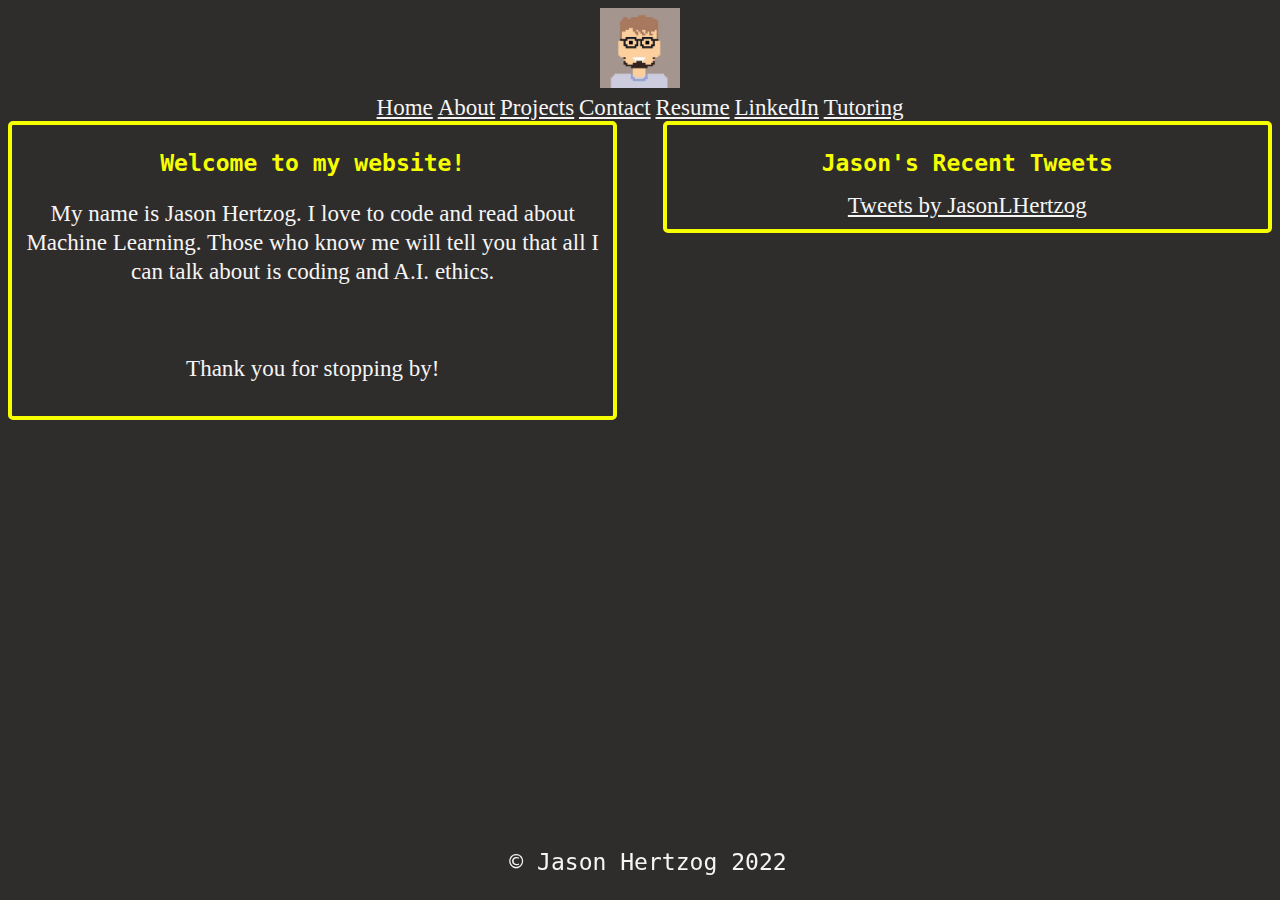
<file: index.html>
<!-- Hi person looking at my code! You should hire me :) -->
<!DOCTYPE html>
<html lang="en">
<head>
    <meta charset="UTF-8">
    <meta http-equiv="X-UA-Compatible" content="IE=edge">
    <meta name="viewport" content="width=device-width, initial-scale=1.0">
    <title>Jason Hertzog's Website</title>
    <link rel="stylesheet" href="style.css">
    <script src="main.js"></script>
</head>
<body>
    <!-- Navbar hamburger -->
    <div class="navbar">
        <div class="navbar-container">
            <div class="navbar-hamburger">
                <div class="navbar-hamburger-line"></div>
                <div class="navbar-hamburger-line"></div>
                <div class="navbar-hamburger-line"></div>
            </div>
            <div class="navbar-logo">
                <a href="index.html">
                    <!-- Display cartoon avatar, resized-->
                    <img src="images/my_avatar.jpg" alt="Jason Hertzog's Logo" width="80" heigth="80">
                </a>
            </div>
            <div class="navbar-links">
                <!-- Home page. -->
                <a href="index.html">Home</a>
                <!-- About Me. May remove later. -->
                <a href="about.html">About</a>
                <!-- Github projects, as well as any others. -->
                <a href="projects.html">Projects</a>
                <!-- Contact page with my email and social media. -->
                <a href="contact.html">Contact</a>
                <!-- Simple page with resume.-->
                <a href="resume.html">Resume</a>
                <!-- open Linkedin using new tab. -->
                <a href="https://www.linkedin.com/in/jason-hertzog/" target="_blank">LinkedIn</a>
                <!-- Tutoring -->
                <a href="tutoring.html">Tutoring</a>

            </div>
        </div>
    </div>
    <!-- Welcome -->
    <div class="left">
        <div class="welcome-container">
            <div class="welcome-text">
                <h1>Welcome to my website!</h1>
                <p>My name is Jason Hertzog. I love to code and read about Machine Learning. Those who know me will tell you that all I can talk about is coding and A.I. ethics.</p>
                <br>
                <p>Thank you for stopping by!</p>
            </div>
        </div>
    </div>
    <div class="right">
        <div class="recent-container">
            <h1>Jason's Recent Tweets</h1>
            <a class="twitter-timeline" href="https://twitter.com/JasonLHertzog?ref_src=twsrc%5Etfw">Tweets by JasonLHertzog</a> <script async src="https://platform.twitter.com/widgets.js" charset="utf-8"></script>
        </div>
    </div>
</body>
<br>
 <!-- Footer --> 
<footer> 
    <div class="footer">
        <div class="footer-container">
            <div class="footer-text">
                <p>&copy; Jason Hertzog 2022</p>
            </div>
        </div>
    </div>
</footer>
</html>
</file>
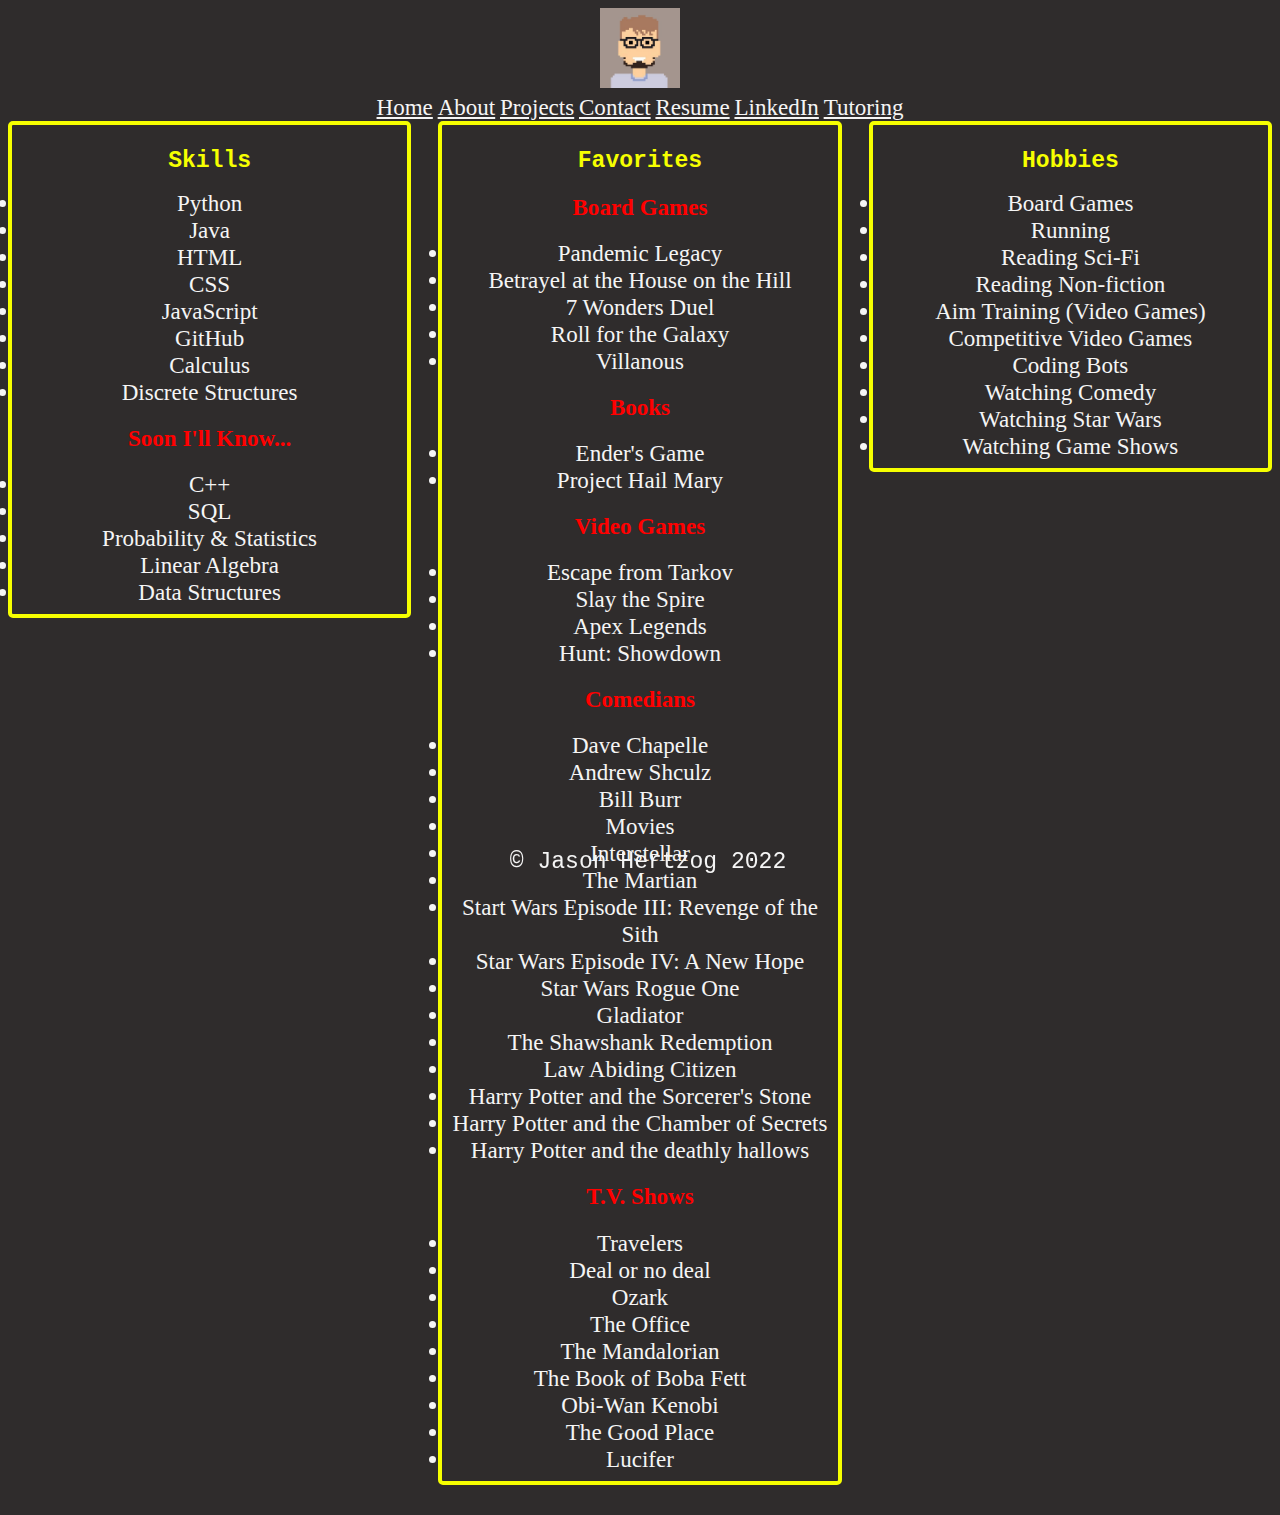
<file: about.html>
<!-- Hi person looking at my code! You should hire me :) -->
<!DOCTYPE html>
<html lang="en">
<head>
    <meta charset="UTF-8">
    <meta http-equiv="X-UA-Compatible" content="IE=edge">
    <meta name="viewport" content="width=device-width, initial-scale=1.0">
    <title>About Jason Hertzog</title>
    <script src="main.js"></script>
    <link rel="stylesheet" href="style.css">
</head>
<body>
    <!-- Navbar hamburger -->
    <div class="navbar">
        <div class="navbar-container">
            <div class="navbar-hamburger">
                <div class="navbar-hamburger-line"></div>
                <div class="navbar-hamburger-line"></div>
                <div class="navbar-hamburger-line"></div>
            </div>
            <div class="navbar-logo">
                <a href="index.html">
                    <!-- Display cartoon avatar, resized-->
                    <img src="images/my_avatar.jpg" alt="Jason Hertzog's Logo" width="80" heigth="80">
                </a>
            </div>
            <div class="navbar-links">
                <!-- Home page. -->
                <a href="index.html">Home</a>
                <!-- About Me. May remove later. -->
                <a href="about.html">About</a>
                <!-- Github projects, as well as any others. -->
                <a href="projects.html">Projects</a>
                <!-- Contact page with my email and social media. -->
                <a href="contact.html">Contact</a>
                <!-- Simple page with resume.-->
                <a href="resume.html">Resume</a>
                <!-- open Linkedin using new tab. -->
                <a href="https://www.linkedin.com/in/jason-hertzog/" target="_blank">LinkedIn</a>
                <!-- Tutoring -->
                <a href="tutoring.html">Tutoring</a>

            </div>
        </div>
    </div>
    <!-- site is split into two sections if the screen is wide enough -->
    <!-- Section 1: Skills ; Section 2: Hobbies-->
    <!-- Section 1: Skills using column left from style.css -->
    <div class ="column-left" >
        <!-- Display listed skills -->
        <h1>Skills</h1>
        <li>Python</li>
        <li>Java</li>
        <li>HTML</li>
        <li>CSS</li>
        <li>JavaScript</li>
        <li>GitHub</li>
        <li>Calculus</li>
        <li>Discrete Structures</li>
        <!-- Skills I am learning next -->
        <h2>Soon I'll Know...</h2>
        <li>C++</li>
        <li>SQL</li>
        <li>Probability & Statistics</li>
        <li>Linear Algebra</li>
        <li>Data Structures</li>

    </div>

    <!-- Section 2: Hobbies using column right from style.css -->
    <div class ="column-right" >
        <!-- Display listed hobbies -->
        <h1>Hobbies</h1>
        <li>Board Games</li>
        <li>Running</li>
        <li>Reading Sci-Fi</li>
        <li>Reading Non-fiction</li>
        <li>Aim Training (Video Games)</li>
        <li>Competitive Video Games</li>
        <li>Coding Bots</li>
        <li>Watching Comedy</li>
        <li>Watching Star Wars</li>
        <li>Watching Game Shows</li>
    </div>

    <!-- center column: Favorites-->
    <div class ="column-center">
        <h1>Favorites</h1>
        <h2>Board Games</h2>
        <li>Pandemic Legacy</li>
        <li>Betrayel at the House on the Hill</li>
        <li>7 Wonders Duel</li>
        <li>Roll for the Galaxy</li>
        <li>Villanous</li>
        <h2>Books</h2>
        <li>Ender's Game</li>
        <li>Project Hail Mary</li>
        <h2>Video Games</h2>
        <li>Escape from Tarkov</li>
        <li>Slay the Spire</li>
        <li>Apex Legends</li>
        <li>Hunt: Showdown</li>
        <h2>Comedians</h2>
        <li>Dave Chapelle</li>
        <li>Andrew Shculz</li>
        <li>Bill Burr</li>
        <li>Movies</li>
        <li>Interstellar</li>
        <li>The Martian</li>
        <li>Start Wars Episode III: Revenge of the Sith</li>
        <li>Star Wars Episode IV: A New Hope</li>
        <li>Star Wars Rogue One</li>
        <li>Gladiator</li>
        <li>The Shawshank Redemption</li>
        <li>Law Abiding Citizen</li>
        <li>Harry Potter and the Sorcerer's Stone</li>
        <li>Harry Potter and the Chamber of Secrets</li>
        <li>Harry Potter and the deathly hallows</li>
        <h2>T.V. Shows</h2>
        <li>Travelers</li>
        <li>Deal or no deal</li>
        <li>Ozark</li>
        <li>The Office</li>
        <li>The Mandalorian</li>
        <li>The Book of Boba Fett</li>
        <li>Obi-Wan Kenobi</li>
        <li>The Good Place</li>
        <li>Lucifer</li>
    </div>




</body>

<!-- Line Break Before Footer --> 
<br>
<!-- Footer -->
<footer> 
    <div class="footer">
        <div class="footer-container">
            <div class="footer-text">
                <p>&copy; Jason Hertzog 2022</p>
            </div>
        </div>
    </div>
</footer>
</html>
</file>
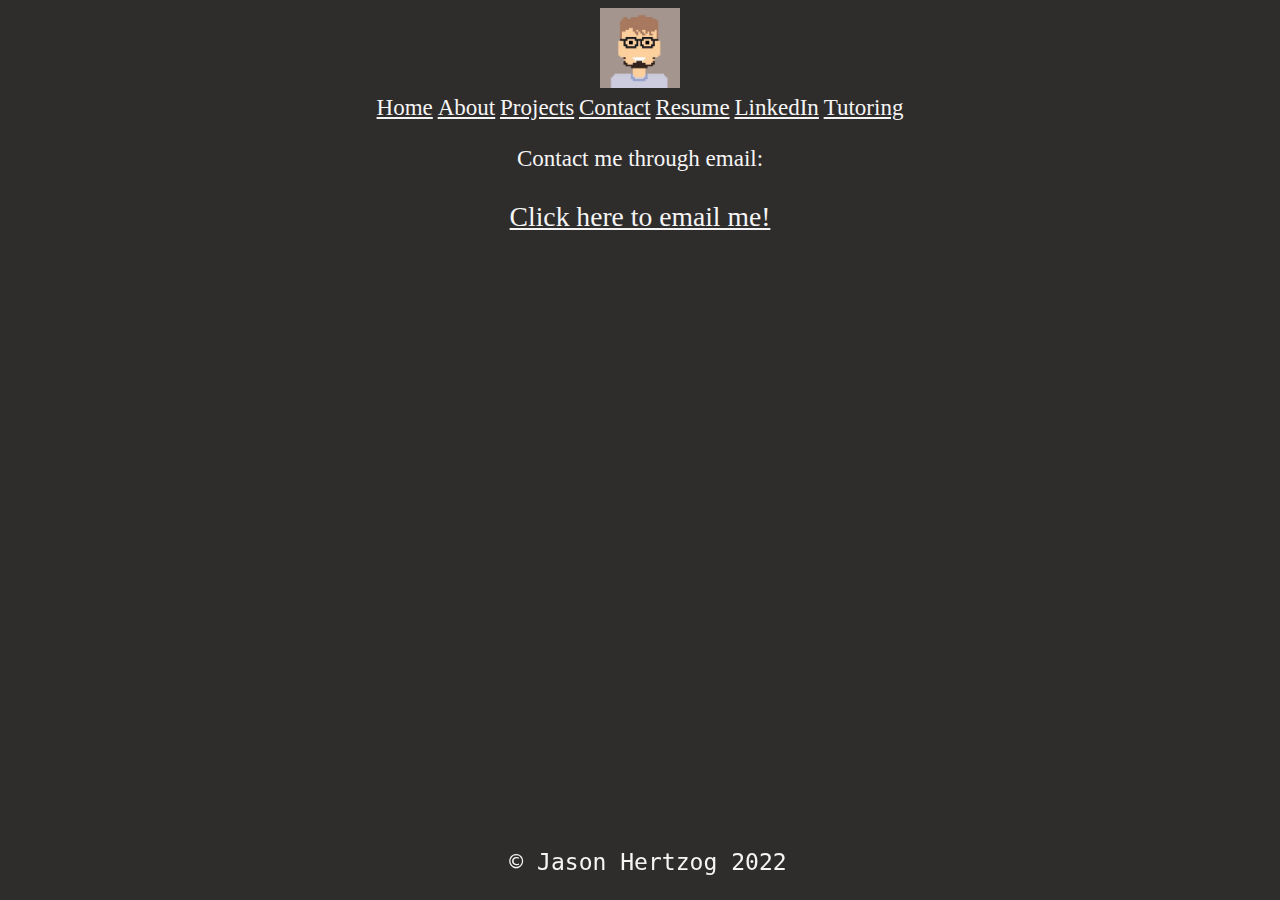
<file: contact.html>
<!-- Hi person looking at my code! You should hire me :) -->
<!DOCTYPE html>
<html lang="en">
<head>
    <meta charset="UTF-8">
    <meta http-equiv="X-UA-Compatible" content="IE=edge">
    <meta name="viewport" content="width=device-width, initial-scale=1.0">
    <title>Jason Hertzog's Website</title>
    <script src="main.js"></script>
    <link rel="stylesheet" href="style.css">
</head>
<body>
    <!-- Navbar hamburger -->
    <div class="navbar">
        <div class="navbar-container">
            <div class="navbar-hamburger">
                <div class="navbar-hamburger-line"></div>
                <div class="navbar-hamburger-line"></div>
                <div class="navbar-hamburger-line"></div>
            </div>
            <div class="navbar-logo">
                <a href="index.html">
                    <!-- Display cartoon avatar, resized-->
                    <img src="images/my_avatar.jpg" alt="Jason Hertzog's Logo" width="80" heigth="80">
                </a>
            </div>
            <div class="navbar-links">
                <!-- Home page. -->
                <a href="index.html">Home</a>
                <!-- About Me. May remove later. -->
                <a href="about.html">About</a>
                <!-- Github projects, as well as any others. -->
                <a href="projects.html">Projects</a>
                <!-- Contact page with my email and social media. -->
                <a href="contact.html">Contact</a>
                <!-- Simple page with resume.-->
                <a href="resume.html">Resume</a>
                <!-- open Linkedin using new tab. -->
                <a href="https://www.linkedin.com/in/jason-hertzog/" target="_blank">LinkedIn</a>
                <!-- Tutoring -->
                <a href="tutoring.html">Tutoring</a>

            </div>
        </div>
    </div>
    <!-- Email -->
    <div class="contact-container">
        <div class="contact-text">
            <p>Contact me through email:</p>
        </div>
        <div class="contact-email">
            <a href="mailto:skilledapplegaming@gmail.com">
                <p>Click here to email me!</p>
            </a>
</body>
<br>
 <!-- Footer --> 
<footer> 
    <div class="footer">
        <div class="footer-container">
            <div class="footer-text">
                <p>&copy; Jason Hertzog 2022</p>
            </div>
        </div>
    </div>
</footer>
</html>
</file>
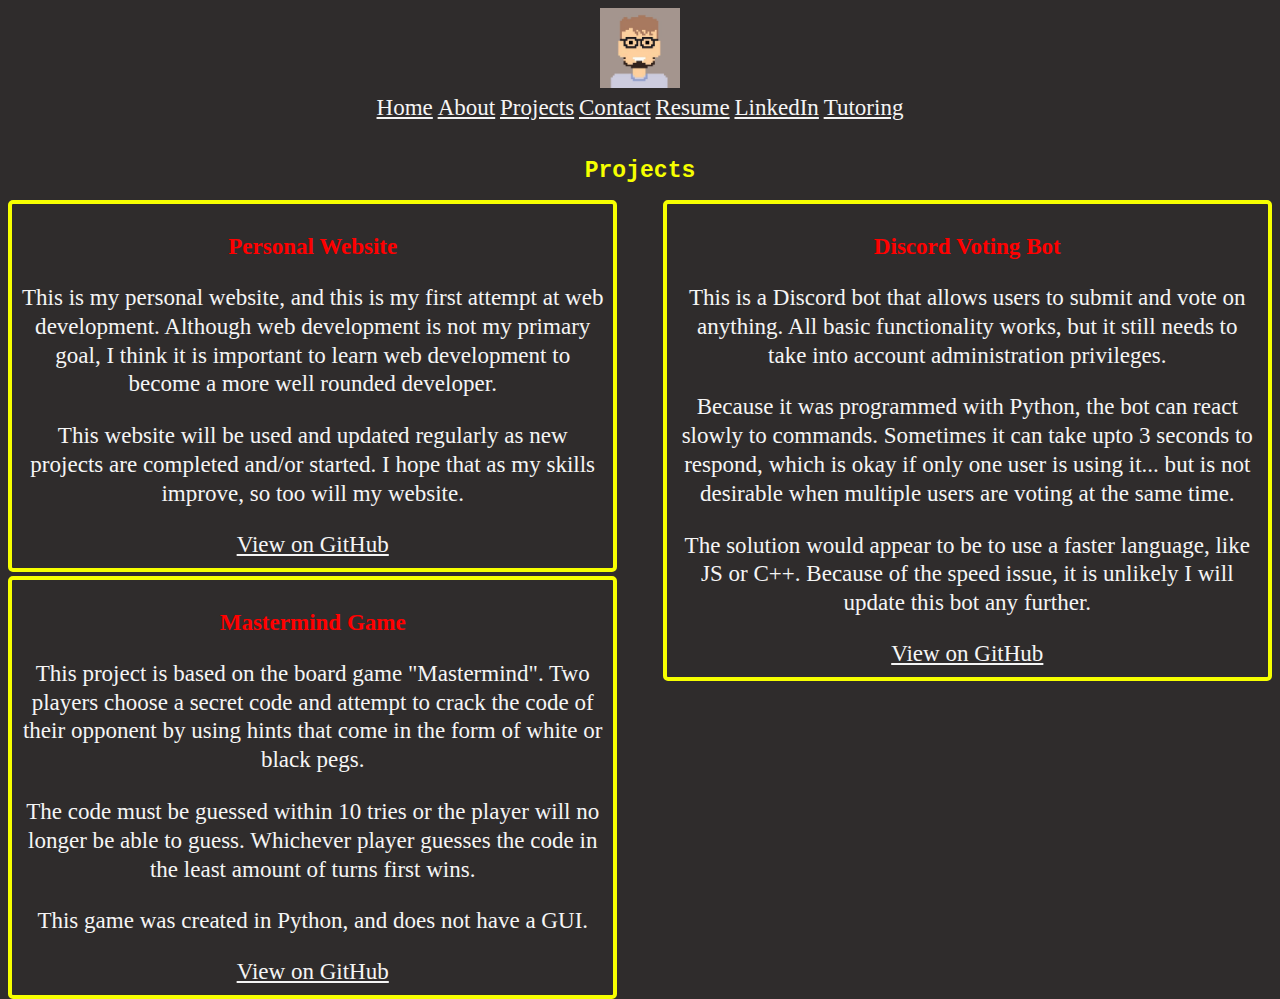
<file: projects.html>
<!-- Hi person looking at my code! You should hire me :) -->
<!DOCTYPE html>
<html lang="en">
<head>
    <meta charset="UTF-8">
    <meta http-equiv="X-UA-Compatible" content="IE=edge">
    <meta name="viewport" content="width=device-width, initial-scale=1.0">
    <title>Jason Hertzog's Website</title>
    <script src="main.js"></script>
    <link rel="stylesheet" href="style.css">
</head>
<body>
    <!-- Navbar hamburger -->
    <div class="navbar">
        <div class="navbar-container">
            <div class="navbar-hamburger">
                <div class="navbar-hamburger-line"></div>
                <div class="navbar-hamburger-line"></div>
                <div class="navbar-hamburger-line"></div>
            </div>
            <div class="navbar-logo">
                <a href="index.html">
                    <!-- Display cartoon avatar, resized-->
                    <img src="images/my_avatar.jpg" alt="Jason Hertzog's Logo" width="80" heigth="80">
                </a>
            </div>
            <div class="navbar-links">
                <!-- Home page. -->
                <a href="index.html">Home</a>
                <!-- About Me. May remove later. -->
                <a href="about.html">About</a>
                <!-- Github projects, as well as any others. -->
                <a href="projects.html">Projects</a>
                <!-- Contact page with my email and social media. -->
                <a href="contact.html">Contact</a>
                <!-- Simple page with resume.-->
                <a href="resume.html">Resume</a>
                <!-- open Linkedin using new tab. -->
                <a href="https://www.linkedin.com/in/jason-hertzog/" target="_blank">LinkedIn</a>
                <!-- Tutoring -->
                <a href="tutoring.html">Tutoring</a>

            </div>
        </div>
    </div>
<br>
<!-- Display Project -->
<div class="project-container">
    <div class="project-title">
        <h1>Projects</h1>
    </div>
    <div class="project-content">
        <div class="project-content-container-1">
            <div class="project-content-title">
                <h2>Personal Website</h2>
            </div>
            <div class="project-content-description">
                <p>
                    This is my personal website, and this is my first attempt at web development. Although web development is not my primary goal, I think it is important to learn web development to become a more well rounded developer.
                </p>
                <p>
                    This website will be used and updated regularly as new projects are completed and/or started. I hope that as my skills improve, so too will my website.
                </p>
                <!-- Link to this project on GitHub-->
                <a href="https://github.com/JasonHertzog/person-website" target="_blank">View on GitHub</a>
            </div>
        </div>
        <!-- Project 2.-->
        <div class="project-content-container-2">
            <div class="project-content-title">
                <h2>Discord Voting Bot</h2>
            </div>
            <div class="project-content-description">
                <p>
                    This is a Discord bot that allows users to submit and vote on anything. All basic functionality works, but it still needs to take into account administration privileges. 
                </p>
                <p> 
                    Because it was programmed with Python, the bot can react slowly to commands. Sometimes it can take upto 3 seconds to respond, which is okay if only one user is using it... but is not desirable when multiple users are voting at the same time.
                </p>
                <p>
                    The solution would appear to be to use a faster language, like JS or C++. Because of the speed issue, it is unlikely I will update this bot any further.
                </p>
                <!-- Link to this project on GitHub-->
                <a href="https://github.com/JasonHertzog/Discord-Voting-Bot" target="_blank">View on GitHub</a>
            </div>
        </div>
        <!-- Project 3.-->
        <div class="project-content-container-3">
            <div class="project-content-title">
                <h2>Mastermind Game</h2>
            </div>
            <div class="project-content-description">
                <p>
                    This project is based on the board game "Mastermind". Two players choose a secret code and attempt to crack the code of their opponent by using hints that come in the form of white or black pegs.
                </p>
                <p>
                    The code must be guessed within 10 tries or the player will no longer be able to guess. Whichever player guesses the code in the least amount of turns first wins.
                </p>
                <p>
                    This game was created in Python, and does not have a GUI. 
                </p>
                <!-- Link to this project on GitHub-->
                <a href="https://github.com/JasonHertzog/Mastermind" target="_blank">View on GitHub</a>
            </div>
        </div>


    </div>

</body>
<!-- Footer --> 
<footer> 
    <div class="footer">
        <div class="footer-container">
            <div class="footer-text">
                <p></p>
            </div>
        </div>
    </div>
</footer>
</html>
</file>
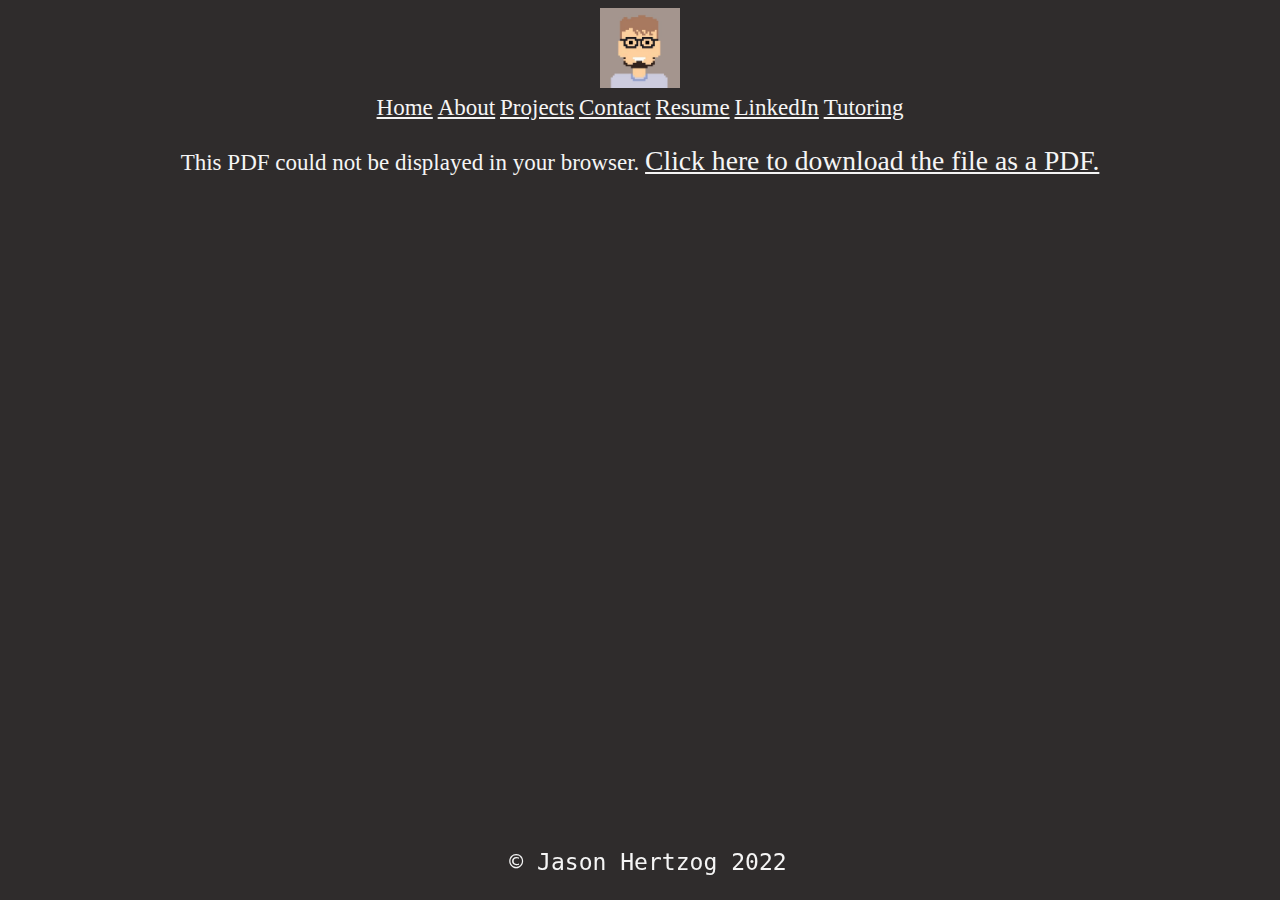
<file: resume.html>
<!-- Hi person looking at my code! You should hire me :) -->
<!DOCTYPE html>
<html lang="en">
<head>
    <meta charset="UTF-8">
    <meta http-equiv="X-UA-Compatible" content="IE=edge">
    <meta name="viewport" content="width=device-width, initial-scale=1.0">
    <title>Jason Hertzog's Website</title>
    <script src="main.js"></script>
    <link rel="stylesheet" href="style.css">
</head>
<body>
    <!-- Navbar hamburger -->
    <div class="navbar">
        <div class="navbar-container">
            <div class="navbar-hamburger">
                <div class="navbar-hamburger-line"></div>
                <div class="navbar-hamburger-line"></div>
                <div class="navbar-hamburger-line"></div>
            </div>
            <div class="navbar-logo">
                <a href="index.html">
                    <!-- Display cartoon avatar, resized-->
                    <img src="images/my_avatar.jpg" alt="Jason Hertzog's Logo" width="80" heigth="80">
                </a>
            </div>
            <div class="navbar-links">
                <!-- Home page. -->
                <a href="index.html">Home</a>
                <!-- About Me. May remove later. -->
                <a href="about.html">About</a>
                <!-- Github projects, as well as any others. -->
                <a href="projects.html">Projects</a>
                <!-- Contact page with my email and social media. -->
                <a href="contact.html">Contact</a>
                <!-- Simple page with resume.-->
                <a href="resume.html">Resume</a>
                <!-- open Linkedin using new tab. -->
                <a href="https://www.linkedin.com/in/jason-hertzog/" target="_blank">LinkedIn</a>
                <!-- Tutoring -->
                <a href="tutoring.html">Tutoring</a>

            </div>
        </div>
    </div>
    <!-- display pdf-->
    <div class="pdf-container">
        <object data="pdf/Resume-Jason-Hertzog-July-PUBLIC.pdf" type="application/pdf" width="95%" height="800px">
            <p>This PDF could not be displayed in your browser. <a href="pdf/Resume-Jason-Hertzog-July-PUBLIC.pdf">Click here to download the file as a PDF.</a></p>
        </object>
</body>
<br>
 <!-- Footer --> 
<footer> 
    <div class="footer">
        <div class="footer-container">
            <div class="footer-text">
                <p>&copy; Jason Hertzog 2022</p>
            </div>
        </div>
    </div>
</footer>
</html>
</file>
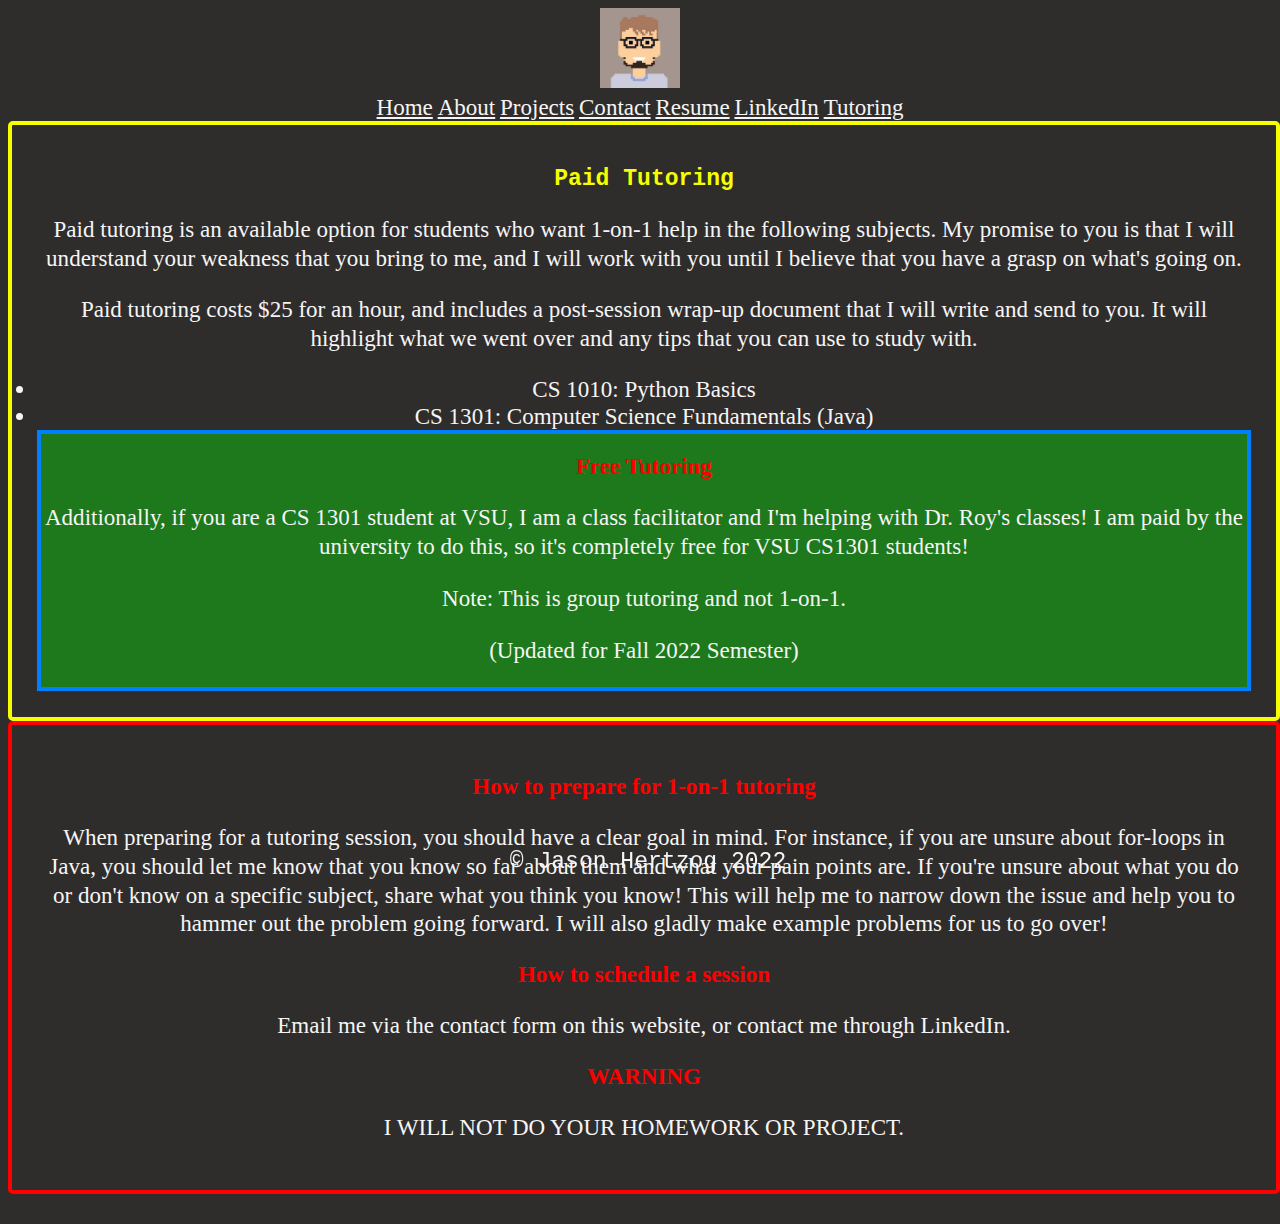
<file: tutoring.html>
<!-- Hi person looking at my code! You should hire me :) -->
<!DOCTYPE html>
<html lang="en">
<head>
    <meta charset="UTF-8">
    <meta http-equiv="X-UA-Compatible" content="IE=edge">
    <meta name="viewport" content="width=device-width, initial-scale=1.0">
    <title>Jason Hertzog's Website</title>
    <script src="main.js"></script>
    <link rel="stylesheet" href="style.css">
</head>
<body>
    <!-- Navbar hamburger -->
    <div class="navbar">
        <div class="navbar-container">
            <div class="navbar-hamburger">
                <div class="navbar-hamburger-line"></div>
                <div class="navbar-hamburger-line"></div>
                <div class="navbar-hamburger-line"></div>
            </div>
            <div class="navbar-logo">
                <a href="index.html">
                    <!-- Display cartoon avatar, resized-->
                    <img src="images/my_avatar.jpg" alt="Jason Hertzog's Logo" width="80" heigth="80">
                </a>
            </div>
            <div class="navbar-links">
                <!-- Home page. -->
                <a href="index.html">Home</a>
                <!-- About Me. May remove later. -->
                <a href="about.html">About</a>
                <!-- Github projects, as well as any others. -->
                <a href="projects.html">Projects</a>
                <!-- Contact page with my email and social media. -->
                <a href="contact.html">Contact</a>
                <!-- Simple page with resume.-->
                <a href="resume.html">Resume</a>
                <!-- open Linkedin using new tab. -->
                <a href="https://www.linkedin.com/in/jason-hertzog/" target="_blank">LinkedIn</a>
                <!-- Tutoring -->
                <a href="tutoring.html">Tutoring</a>

            </div>
        </div>
    </div>
    <!-- General Information -->
    <div class="tutoring-container">
        <div class="tutoring-text">
            <h1>Paid Tutoring</h1>
            <p>Paid tutoring is an available option for students who want 1-on-1 help in the following subjects. My promise to you is that I will understand your weakness that you bring to me, and I will work with you until I believe that you have a grasp on what's going on. </p>
            <p>Paid tutoring costs $25 for an hour, and includes a post-session wrap-up document that I will write and send to you. It will highlight what we went over and any tips that you can use to study with.</p>
            <!-- List of subjects I can tutor -->
            <li>CS 1010: Python Basics</li>
            <li>CS 1301: Computer Science Fundamentals (Java)</li>
            <div class="free-tutoring">
                <h2>Free Tutoring</h2>
                <p>Additionally, if you are a CS 1301 student at VSU, I am a class facilitator and I'm helping with Dr. Roy's classes! I am paid by the university to do this, so it's completely free for VSU CS1301 students! </p>
                <p>Note: This is group tutoring and not 1-on-1.</p>
                <p>(Updated for Fall 2022 Semester)</p>
            </div>
        </div>
    </div>
    <!-- What to expect -->
    <div class="expectations-container">
        <div class="expectations-text">
            <h3>How to prepare for 1-on-1 tutoring</h3>
            <p>When preparing for a tutoring session, you should have a clear goal in mind. For instance, if you are unsure about for-loops in Java, you should let me know that you know so far about them and what your pain points are. If you're unsure about what you do or don't know on a specific subject, share what you think you know! This will help me to narrow down the issue and help you to hammer out the problem going forward. I will also gladly make example problems for us to go over!</p>
            <h3>How to schedule a session</h3>
            <p>Email me via the contact form on this website, or contact me through LinkedIn.</p>
            <h3>WARNING</h3>
            <p>I WILL NOT DO YOUR HOMEWORK OR PROJECT.</p>
        </div>
    </div>

</body>
<br>
 <!-- Footer --> 
<footer> 
    <div class="footer">
        <div class="footer-container">
            <div class="footer-text">
                <p>&copy; Jason Hertzog 2022</p>
            </div>
        </div>
    </div>
</footer>
</html>
</file>
<file: style.css>
/* Setting background to black */
body {
  background-color: #2f2c2c;
}
/* welcome-text p text space between lines*/
p {
  line-height: 1.25;
}
/* Page wide changes */
body, h1, h2, h3, h4, h5, h6, p, li, a {
  /* Setting color to white smoke */
  color: whitesmoke;
  /* Center text */
  text-align: center;
  /* Increasing size a little bit, because I like bigger text */
  font-size: 120%;
}
h1 {
  font-family: 'Roboto Mono', monospace;
  color: #f6ff00;
}
h2, h3, h4, h5, h6 {
  color: #ff0000;
}

/* Desktop styling */
@media screen and (min-width: 801px) {
  /* Make about.html page split into two columns */
  .column-left {
    float: left;
    width: 30%;
    padding: 8px;
    border: 4px solid #f6ff00;
    border-radius: 5px;
  }
  .column-right {
    float: right;
    width: 30%;
    padding: 8px;
    border: 4px solid #f6ff00;
    border-radius: 5px;
  }
  /* column center */
  .column-center {
    float: center;
    margin-left: auto;
    margin-right: auto;
    width: 30%;
    padding: 8px;
    border: 4px solid #f6ff00;
    border-radius: 5px;
  }
  .left {
    /* left column */
    margin-left: auto;
    margin-right: auto;
    float: left;
    width: 46%;
    padding: 10px;
    margin-top: 0;
    border: 4px solid #f6ff00;
    border-radius: 5px;

  }
  .right {
    /* right column */
    margin-right: auto;
    margin-left: auto;
    float: right;
    width: 46%;
    padding: 10px;
    margin-top: 0;
    border: 4px solid #f6ff00;
    border-radius: 5px;
  }
  /* Footer is at the bottom of the page and is centered */
  footer {
    position: fixed;
    bottom: 0;
    width: 100%;
    /* Center text */
    text-align: center;
    color: whitesmoke;
    font-family: 'Roboto Mono', monospace;
  }

  /* Projects */
  /* Project 1 [website] */
  .project-content-container-1 {
    margin-left: auto;
    margin-right: auto;
    float: left;
    width: 46%;
    padding: 10px;
    margin-top: 0;
    border: 4px solid #f6ff00;
    border-radius: 5px;
  }
  /* Project 2 [Discord Voting Bot] */
  .project-content-container-2 {
    margin-left: auto;
    margin-right: auto;
    float: right;
    width: 46%;
    padding: 10px;
    margin-top: 0;
    border: 4px solid #f6ff00;
    border-radius: 5px;
  }
  /* Project 3 [Mastermind] */
  .project-content-container-3 {
    margin-left: auto;
    margin-right: auto;
    float: left;
    width: 46%;
    padding: 10px;
    margin-top: 4px; /* To make sure it's not too close to the project above */
    border: 4px solid #f6ff00;
    border-radius: 5px;
  }
}
/* Tutoring Page Styling */
.tutoring-container {
  margin-left: auto;
  margin-right: auto;
  float: center;
  width: 96%;
  border: 4px solid #f6ff00;
  border-radius: 5px;
  padding: 2%;
}
.expectations-container {
  margin-left: auto;
  margin-right: auto;
  float: center;
  width: 96%;
  border: 4px solid #ff0000;
  border-radius: 5px;
  padding: 2%;
}
.free-tutoring {
  background-color: #00ff005e;
  border: 4px solid #0080ff;
}

/* If on mobile, make all content centered in one column */
@media screen and (max-width: 800px) {
  .column-left, .column-right, .column-center, .left, .right, 
  .project-content-container-1, .project-content-container-2, .project-content-container-3
   {
    width: 99%;
    padding: 0%;
    float: center;
    margin-left: 1%;
    margin-right: 1%;
    border: 1px solid #f6ff00;
    border-radius: 1px;
  }
}
</file>
